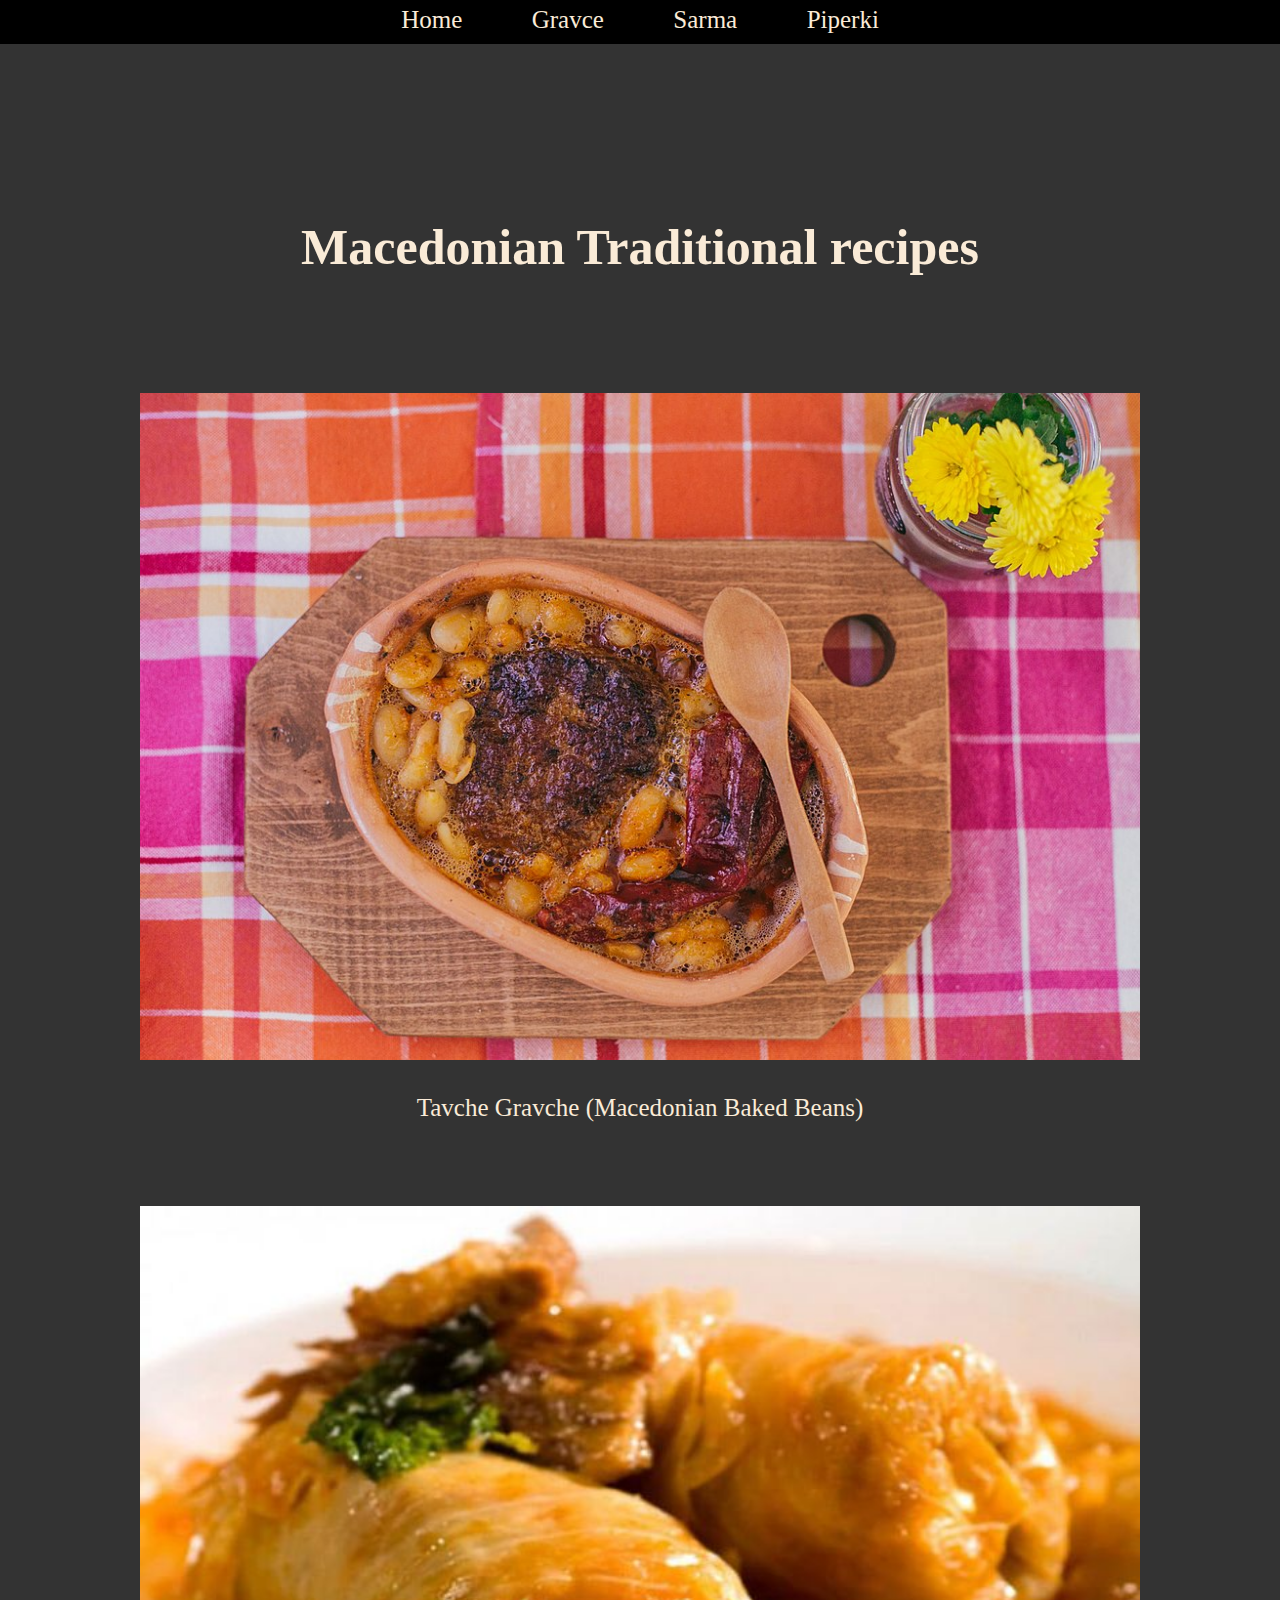
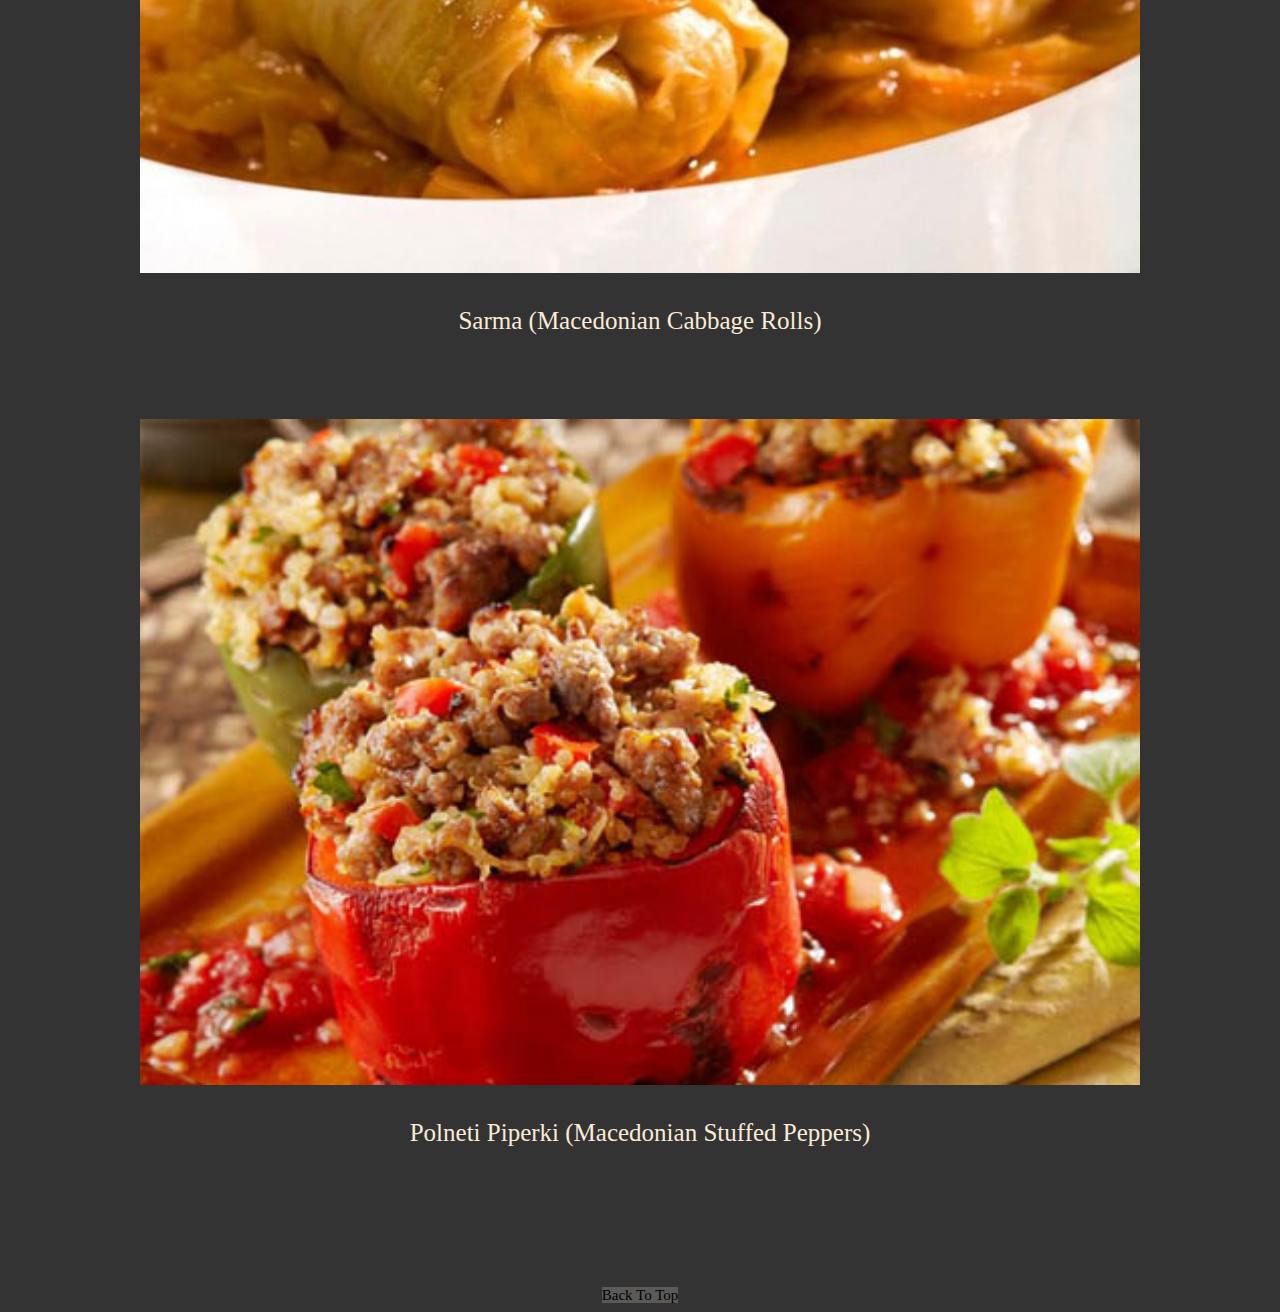
<file: index.html>
<!DOCTYPE html>
<html lang="en">
    <head>
        <meta charset="UTF-8">
        <title>MTR</title>
        <link rel="stylesheet" href="./styles/style.css">
    </head>
    <body>
        <div class="styleheader">
        <div class="header">
            <a class="astyle" href="./index.html">Home</a>
            <span></span>
            <a class="astyle" href="./pages/gravce.html">Gravce</a>
            <span></span>
            <a class="astyle" href="./pages/sarma.html">Sarma</a>
            <span></span>
            <a class="astyle" href="./pages/piperki.html">Piperki</a>
        </div>
        </div>
        <br><br><br><br><br>
        
        <h1>Macedonian Traditional recipes</h1>
        <br><br><br>
            <div class="imgPos">
            <img src="./images/tavce-gravce.jpg" alt="tavce-gravce">
            </div>
            <br>
            <div class="Link">   
                <a href="./pages/gravce.html">Tavche Gravche (Macedonian Baked Beans)</a>
            </div>
            
        <br><br><br>
            <div class="imgPos">
            <img src="./images/sarma.jpg" alt="sarma">
            </div>
            <br>
            <div class="Link">   
                <a href="./pages/sarma.html">Sarma (Macedonian Cabbage Rolls)</a>
            </div>
        <br><br><br>
            <div class="imgPos">
            <img src="./images/polneti-piperki.jpg" alt="polneti-piperki">
            </div>
            <br>
            <div class="Link">   
                <a href="./pages/piperki.html">Polneti Piperki (Macedonian Stuffed Peppers)</a>
            </div>
        <br><br><br><br><br>
            <div class="Link" id="back">
                <a id="backtotop"href="/index.html">Back To Top</a>
            </div>
    </body>


</html>
</file>
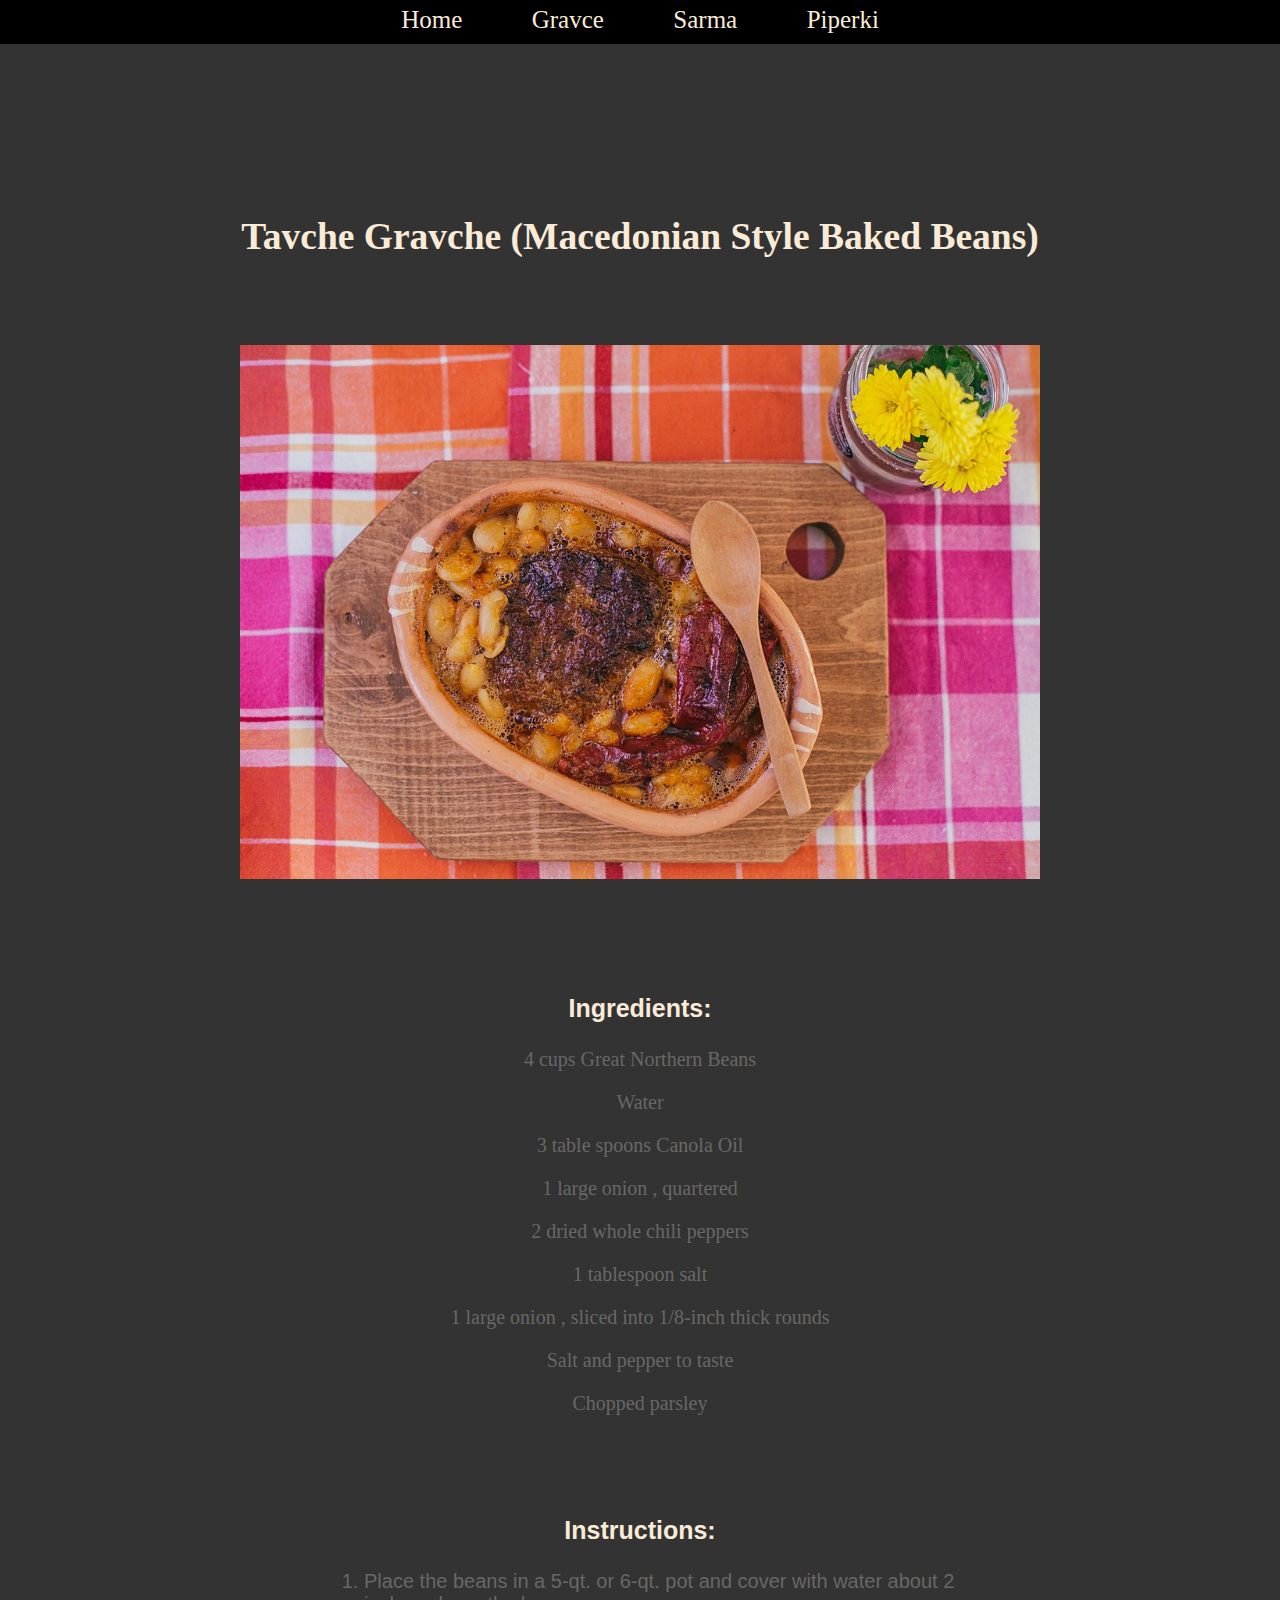
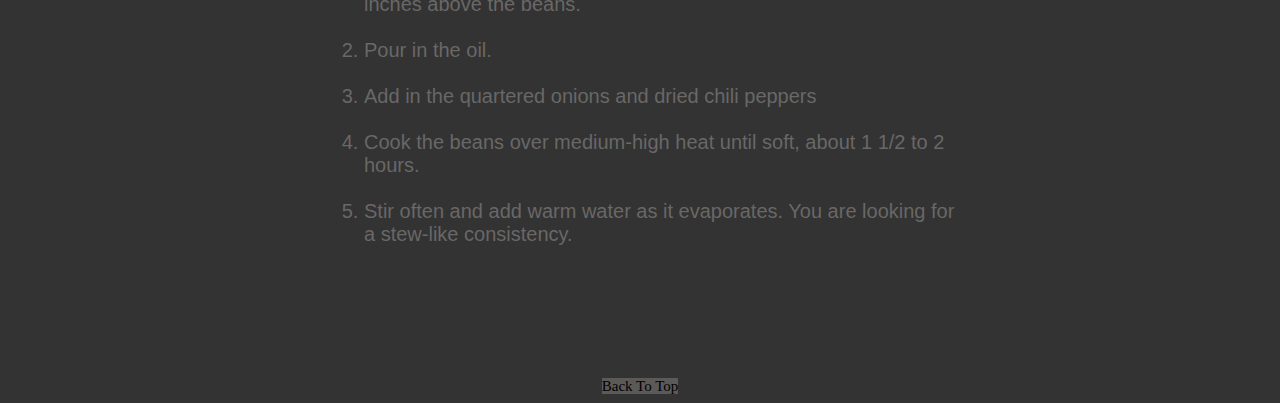
<file: pages/gravce.html>
<!DOCTYPE html>
<html lang="en">
<head>
    <meta charset="UTF-8">
    <title>MTR</title>
    <link rel="stylesheet" href="../styles/style.css">
</head>
<body>
    <div class="styleheader">
        <div class="header">
            <a class="astyle" href="../index.html">Home</a>
            <span></span>
            <a class="astyle" href="../pages/gravce.html">Gravce</a>
            <span></span>
            <a class="astyle" href="../pages/sarma.html">Sarma</a>
            <span></span>
            <a class="astyle" href="../pages/piperki.html">Piperki</a>
            </div>
    </div>
    <br><br><br><br><br>

    <h2>Tavche Gravche (Macedonian Style Baked Beans)</h2>
    <br><br>
    <div class="imgPos">
        <img class="imgsize" src="../images/tavce-gravce.jpg" alt="tavce-gravce">
    </div>
    <br><br><br>
    <h3>Ingredients:</h3>
    <div class="basiclist">
            <p>4 cups Great Northern Beans</p>    
            <p>Water</p>   
            <p>3 table spoons Canola Oil</p>
            <p>1 large onion , quartered</p>
            <p>2 dried whole chili peppers</p>
            <p>1 tablespoon salt</p>
            <p>1 large onion , sliced into 1/8-inch thick rounds</p>
            <p>Salt and pepper to taste</p>
            <p>Chopped parsley</p>
    </div>
    <br><br>
    <h3>Instructions:</h3>
    <div class="ordered">
        <ol class="sort">
            <li>Place the beans in a 5-qt. or 6-qt. pot and cover with water about 2 inches above the beans.</li>
            <br>
            <li>Pour in the oil.</li>
            <br>
            <li>Add in the quartered onions and dried chili peppers</li>
            <br>
            <li>Cook the beans over medium-high heat until soft, about 1 1/2 to 2 hours.</li>
            <br>
            <li>Stir often and add warm water as it evaporates. You are looking for a stew-like consistency.</li>
        </ol>

    </div>
    
    <br><br><br><br>
    <div class="Link" id="back">
        <a id="backtotop"href="./gravce.html">Back To Top</a>
    </div>
</body>




</html>
</file>
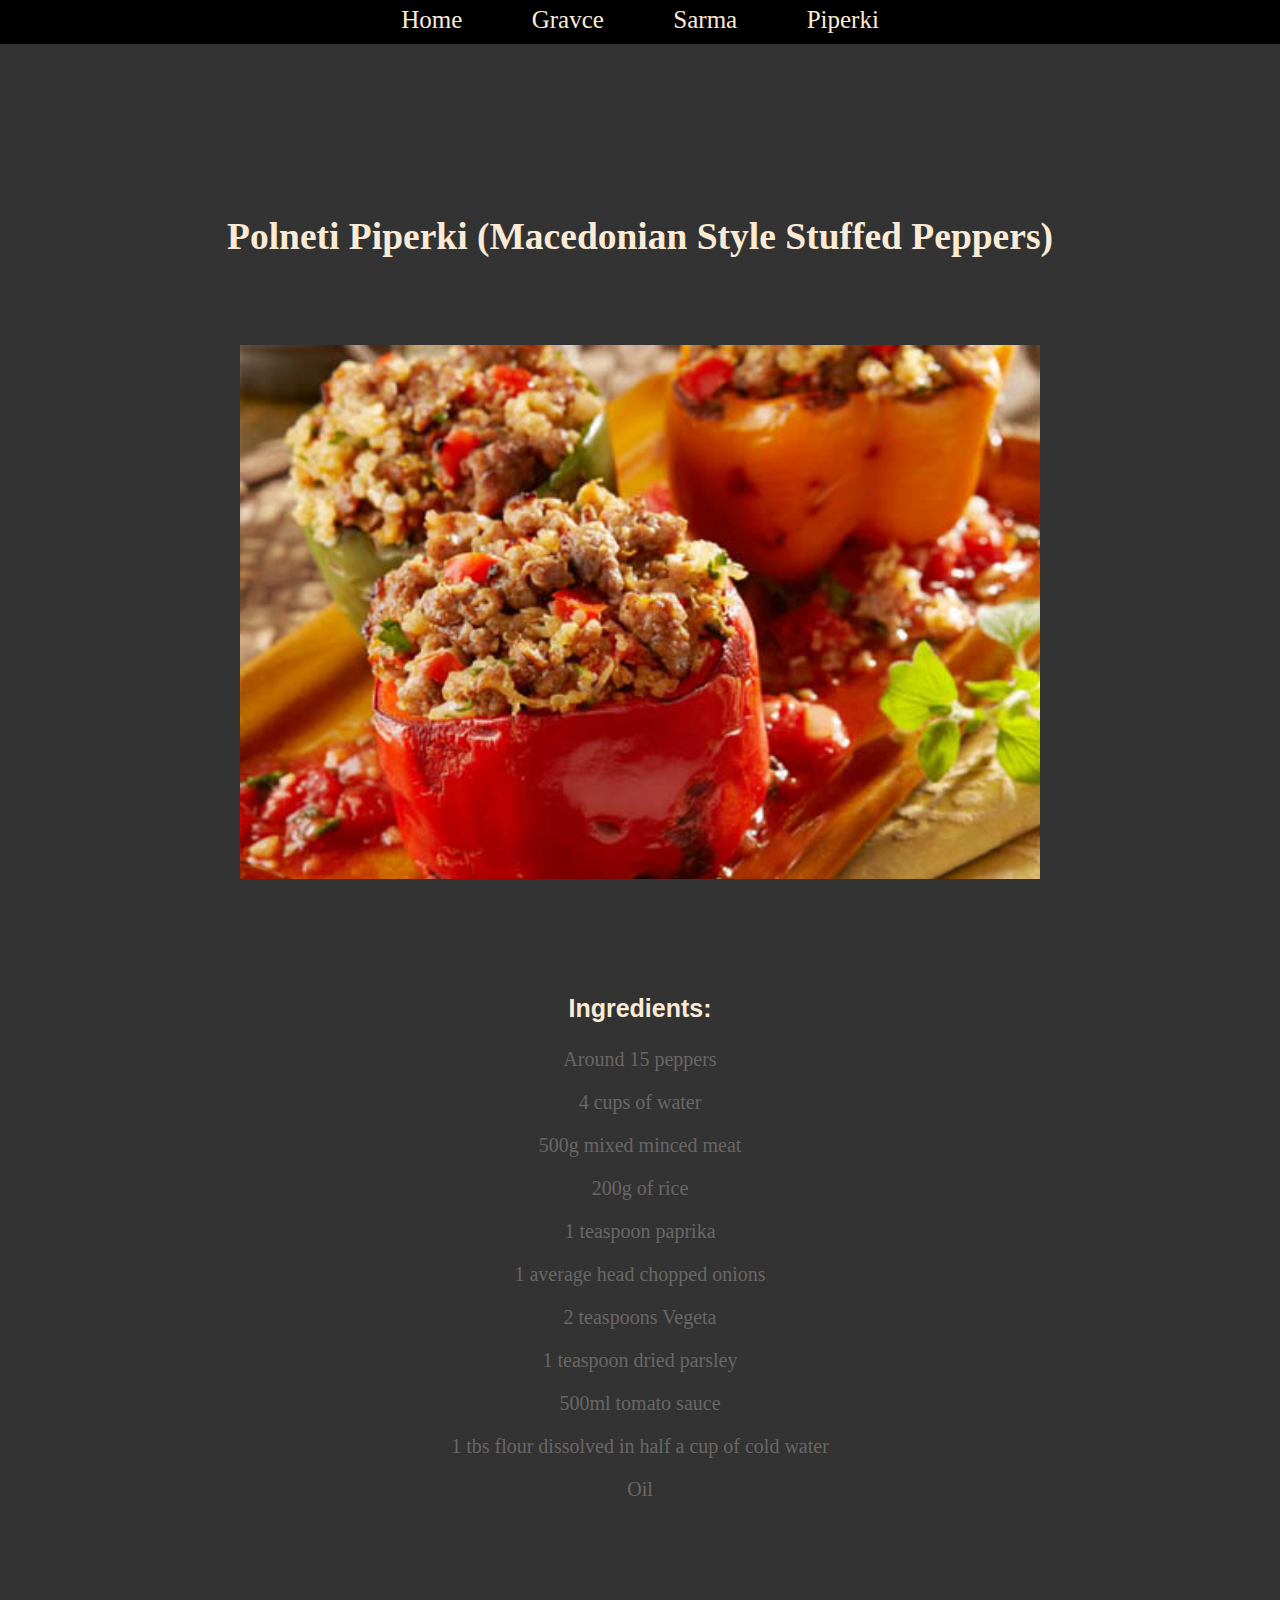
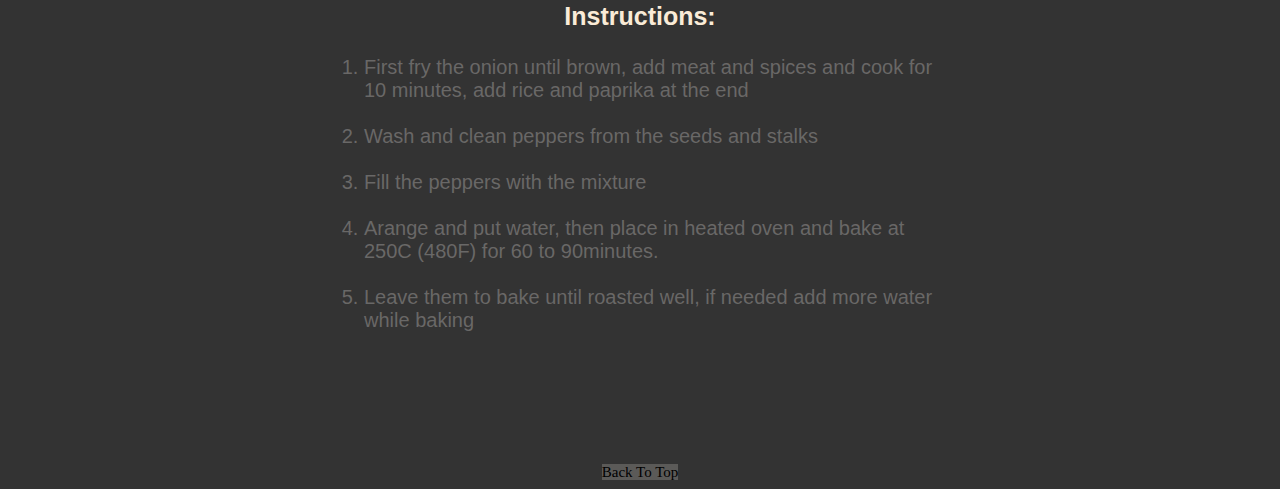
<file: pages/piperki.html>
<!DOCTYPE html>
<html lang="en">
<head>
    <meta charset="UTF-8">
    <title>MTR</title>
    <link rel="stylesheet" href="../styles/style.css">
</head>
<body>
    <div class="styleheader">
        <div class="header">
            <a class="astyle" href="../index.html">Home</a>
            <span></span>
            <a class="astyle" href="../pages/gravce.html">Gravce</a>
            <span></span>
            <a class="astyle" href="../pages/sarma.html">Sarma</a>
            <span></span>
            <a class="astyle" href="../pages/piperki.html">Piperki</a>
        </div>
        </div>
        <br><br><br><br><br>

    
    <h2>Polneti Piperki (Macedonian Style Stuffed Peppers)</h2>
    <br><br>
    <div class="imgPos">
        <img class="imgsize" src="../images/polneti-piperki.jpg" alt="piperki">
    </div>
    <br><br><br>
    <h3>Ingredients:</h3>
    
    <div class="basiclist">
        <p>Around 15 peppers</p>    
        <p>4 cups of water</p>   
        <p>500g mixed minced meat</p>
        <p>200g of rice</p>
        <p>1 teaspoon paprika</p>
        <p>1 average head chopped onions</p>
        <p>2 teaspoons Vegeta</p>
        <p>1 teaspoon dried parsley</p>
        <p>500ml tomato sauce</p>
        <p>1 tbs flour dissolved in half a cup of cold water</p>
        <p>Oil</p>
    </div>
    <br><br>
    <h3>Instructions:</h3>
    <div class="ordered">
        <ol class="sort">
            <li>First fry the onion until brown, add meat and spices and cook for 10 minutes, add rice and paprika at the end</li>
            <br>
            <li>Wash and clean peppers from the seeds and stalks</li>
            <br>
            <li>Fill the peppers with the mixture </li>
            <br>
            <li>Arange and put water, then place in heated oven and bake at 250C (480F) for 60 to 90minutes.</li>
            <br>
            <li>Leave them to bake until roasted well, if needed add more water while baking</li>
        </ol>

    </div>
    
    <br><br><br><br>
    <div class="Link" id="back">
        <a id="backtotop"href="./piperki.html">Back To Top</a>
    </div>
</body>
</file>
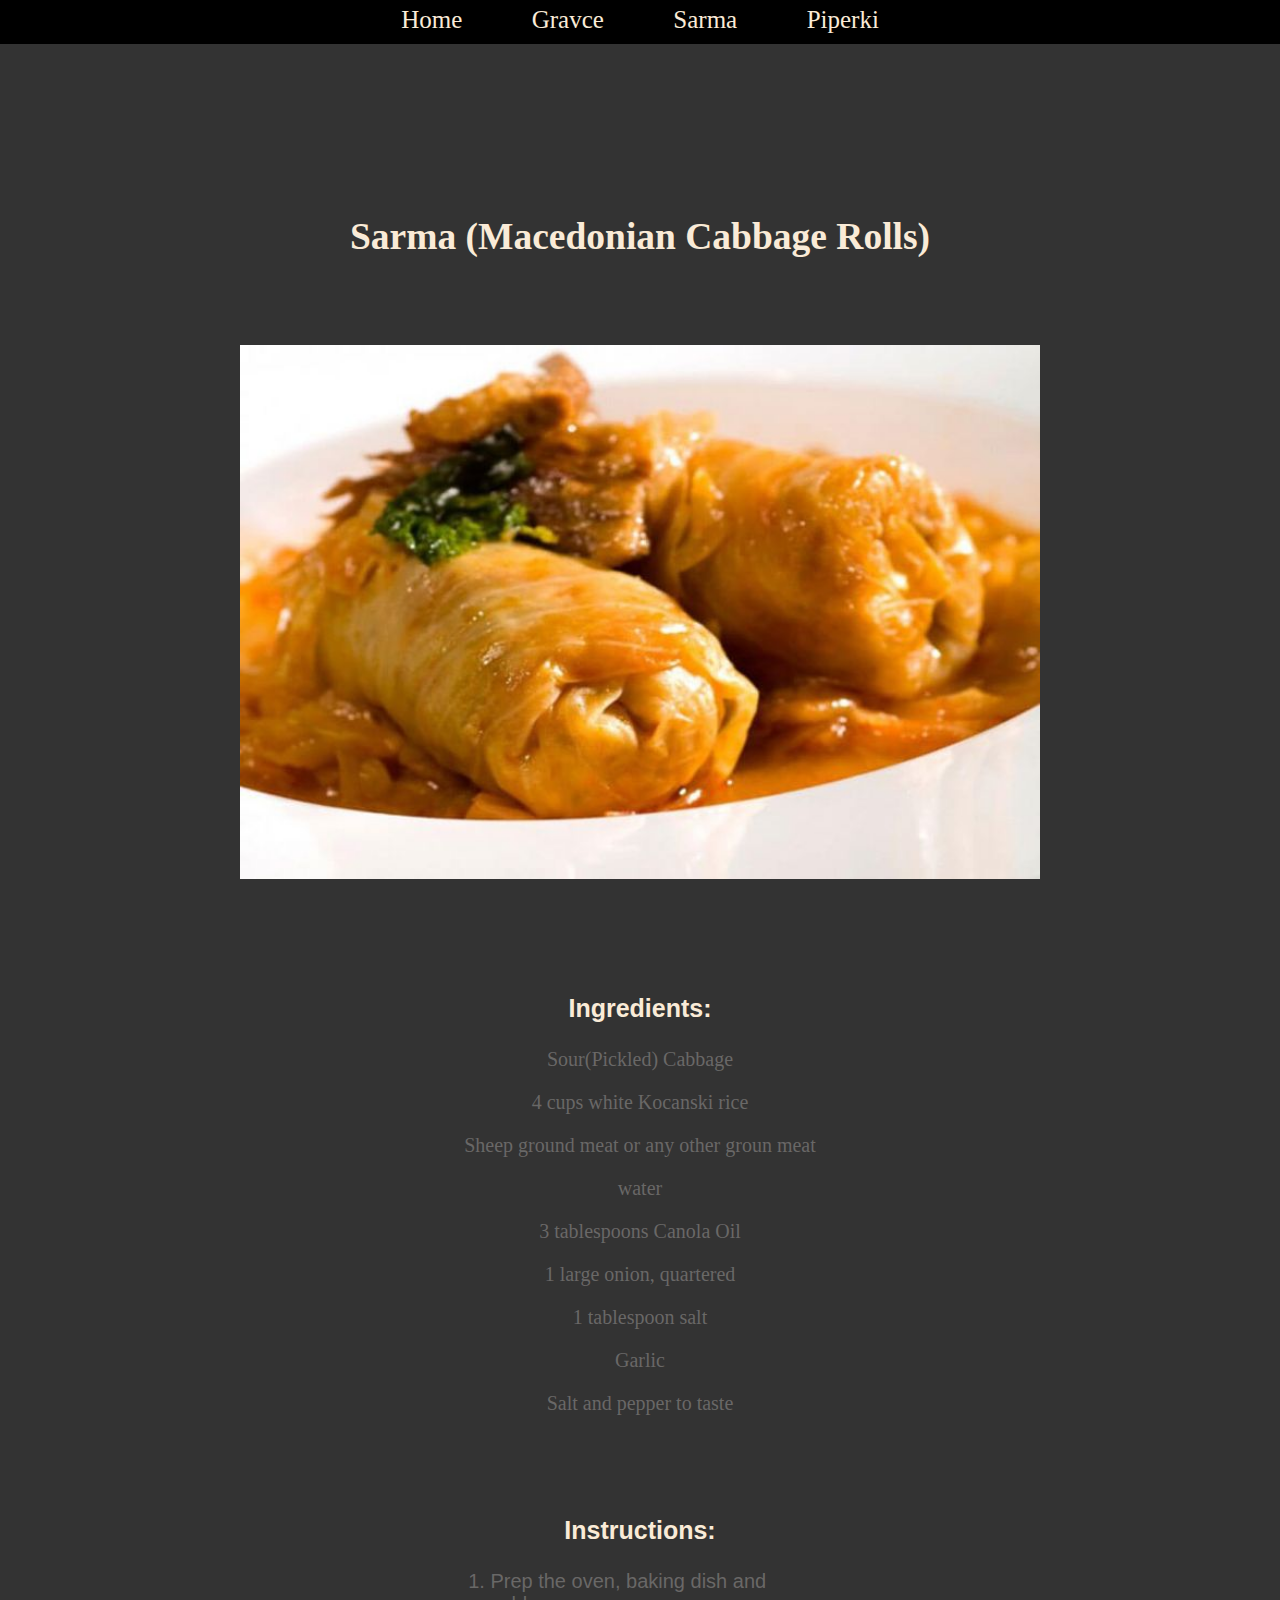
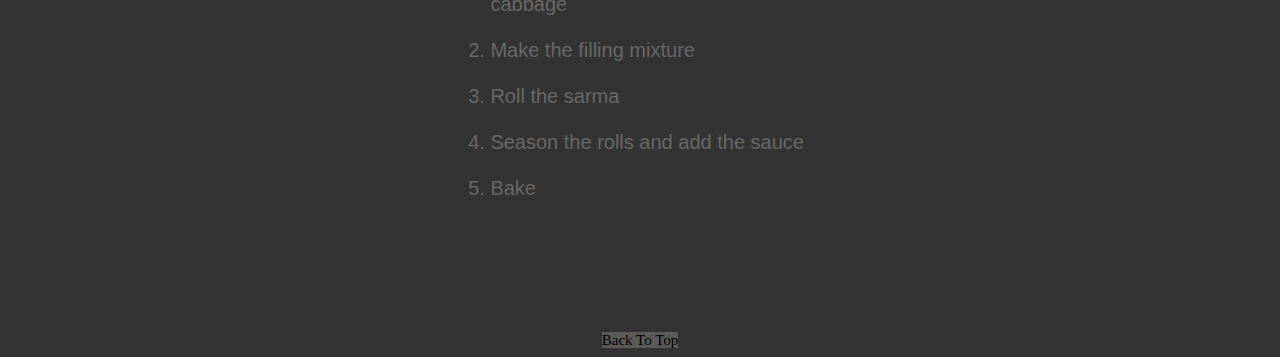
<file: pages/sarma.html>
<!DOCTYPE html>
<html lang="en">
<head>
    <meta charset="UTF-8">
    <title>MTR</title>
    <link rel="stylesheet" href="../styles/style.css">
</head>
<body>
    <div class="styleheader">
        <div class="header">
            <a class="astyle" href="../index.html">Home</a>
            <span></span>
            <a class="astyle" href="../pages/gravce.html">Gravce</a>
            <span></span>
            <a class="astyle" href="../pages/sarma.html">Sarma</a>
            <span></span>
            <a class="astyle" href="../pages/piperki.html">Piperki</a>
        </div>
        </div>
        <br><br><br><br><br>

    <h2>Sarma (Macedonian Cabbage Rolls)</h2>
    <br><br>
    <div class="imgPos">
        <img class="imgsize" src="../images/sarma.jpg" alt="sarma">
    </div>
    <br><br><br>
    <h3>Ingredients:</h3>
    
    <div class="basiclist">
            <p>Sour(Pickled) Cabbage</p>    
            <p>4 cups white Kocanski rice</p>   
            <p>Sheep ground meat or any other groun meat</p>
            <p>water</p>
            <p>3 tablespoons Canola Oil</p>
            <p>1 large onion, quartered</p>
            <p>1 tablespoon salt</p>
            <p>Garlic</p>
            <p>Salt and pepper to taste</p>
    </div>
    <br><br>
    <h3>Instructions:</h3>
    <div class="orderedsarma">
        <ol class="sort">
            <li>Prep the oven, baking dish and cabbage </li>
            <br>
            <li>Make the filling mixture</li>
            <br>
            <li>Roll the sarma</li>
            <br>
            <li>Season the rolls and add the sauce</li>
            <br>
            <li>Bake</li>
        </ol>

    </div>
    
    <br><br><br><br>
    <div class="Link" id="back">
        <a id="backtotop"href="./sarma.html">Back To Top</a>
    </div>
</body>
</file>
<file: styles/style.css>
body
{
    background-color: rgba(0, 0, 0, 0.8);
    font-size: 25px;
}
h1{
    color: antiquewhite;
    text-align: center;
}
img{
    height: auto; 
    width: 1000px; 
}
.imgPos{
    text-align: center;
}
.Link{
    text-align: center;
    display: block;
    margin: 0 auto;
    text-decoration: none;
    font-size: 25px;
}
a{
    text-decoration: none;
    color: antiquewhite;
}

.Link#back{
    font-size: 15px;
}
#backtotop{
    color: black;
    background-color:rgb(91, 90, 88);
}
h2{
    color: antiquewhite;
    text-align: center;
}
.imgsize{
    height: auto; 
    width: 800px; 
}
h3{
    text-align: center;
    color:antiquewhite;
    font-size: 25px;
    font-family: Arial, Helvetica, sans-serif;
}
.ordered{
    display: block;
    margin-left: 25%;
    margin-right: 25%;
    font-family: Arial, Helvetica, sans-serif;
}
.orderedsarma{
    display: block;
    margin-left: 35%;
    margin-right: 35%;
    font-family: Arial, Helvetica, sans-serif;

}
.sort{
    display: block;
    margin-left: auto;
    margin-right: auto;
    color: rgba(160, 157, 155, 0.5);
    font-size: 20px;
}

.basiclist{
    text-align: center;
    color: rgba(160, 157, 155, 0.5);
    font-size: 20px;
}
span{
    padding-left: 5%;
}
.header{
    display: block;
    margin-left: auto;
    margin-right: auto;
    margin-top: -12px;
    text-align: center;
    padding: 10px;
}
.styleheader{
    display: block;
    background-color: black;
    margin-left: -10px;
    margin-right: -10px;
}
.astyle{
    color:antiquewhite;
    font-weight:500;
}
</file>
